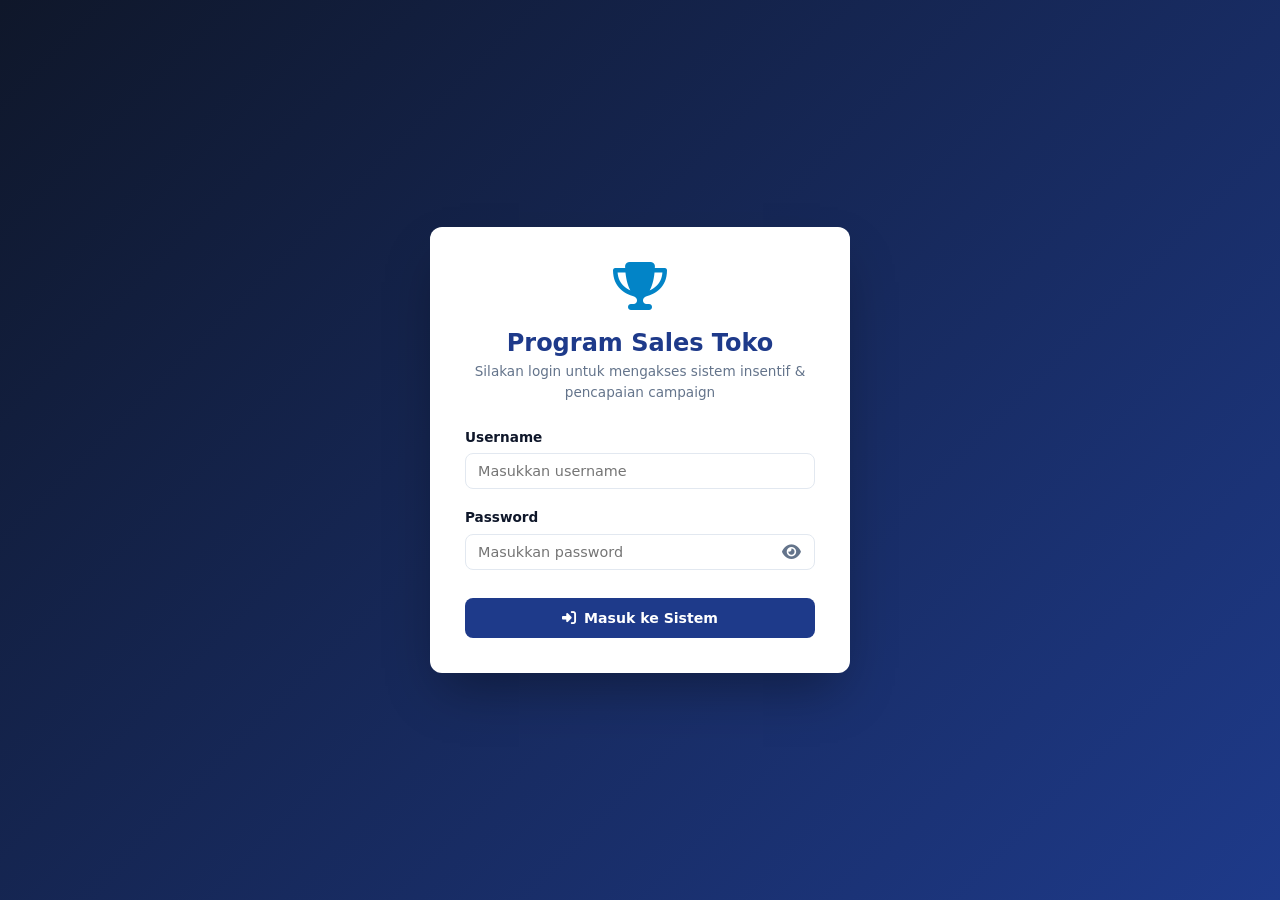
<file: index.html>
﻿<!DOCTYPE html>
<html lang="id">
<head>
  <meta charset="UTF-8">
  <meta name="viewport" content="width=device-width, initial-scale=1.0">
  <title>Aplikasi Pencapaian Program Sales Toko & Loyalty Campaign</title>
    <link rel="icon" type="image/x-icon" href="favicon.ico">
    <link rel="apple-touch-icon" href="favicon.ico">
  <link rel="stylesheet" href="css/app.css?v=20261008_55">
  <link rel="stylesheet" href="https://cdnjs.cloudflare.com/ajax/libs/font-awesome/6.4.0/css/all.min.css">
</head>
<body>

  <!-- AUTH / LOGIN OVERLAY -->
  <div id="auth-overlay" class="auth-page">
    <!-- LOADING STATE (Shown by default during initialization) -->
    <div id="auth-loading-state" style="text-align: center; background: white; padding: 40px; border-radius: 12px; box-shadow: 0 10px 25px rgba(0,0,0,0.1); width: 90%; max-width: 400px;">
      <i class="fa-solid fa-cloud-arrow-down fa-bounce fa-3x" style="color: #0284c7; margin-bottom: 20px;"></i>
      <h3 style="color: #0f172a; margin-bottom: 10px;">Menyinkronkan Data...</h3>
      <p style="color: #64748b; font-size: 0.9rem;">Menghubungkan ke Supabase Cloud dan memuat sesi Anda.</p>
    </div>

    <!-- LOGIN FORM (Hidden by default, shown if no session) -->
    <div class="auth-card" id="auth-login-form" style="display: none;">
      <div class="auth-header">
        <i class="fa-solid fa-trophy fa-3x" style="color: #0284c7; margin-bottom: 15px;"></i>
        <h2>Program Sales Toko</h2>
        <p>Silakan login untuk mengakses sistem insentif & pencapaian campaign</p>
      </div>

      <div id="login-error-msg" style="display: none; background: #fef2f2; color: #dc2626; border: 1px solid #fca5a5; padding: 10px 14px; border-radius: 6px; font-size: 0.85rem; margin-bottom: 15px; font-weight: 500;"></div>

      <form id="login-form">
        <div class="form-group">
          <label class="form-label">Username</label>
          <input type="text" id="login-username" class="form-control" placeholder="Masukkan username" required autocomplete="username">
        </div>
        <div class="form-group">
          <label class="form-label">Password</label>
          <div style="position: relative;">
            <input type="password" id="login-password" class="form-control" placeholder="Masukkan password" required autocomplete="current-password" style="padding-right: 42px;">
            <button type="button" onclick="toggleLoginPasswordVisibility()" style="position: absolute; right: 8px; top: 50%; transform: translateY(-50%); background: none; border: none; cursor: pointer; color: #64748b; padding: 6px; font-size: 1.05rem;" title="Tampilkan / Sembunyikan Password">
              <i class="fa-solid fa-eye" id="icon-login-pwd"></i>
            </button>
          </div>
        </div>
        <button type="submit" class="btn btn-primary" style="width: 100%; justify-content: center; padding: 12px; margin-top: 10px;">
          <i class="fa-solid fa-right-to-bracket"></i> Masuk ke Sistem
        </button>
      </form>


    </div>
  </div>

  <!-- MAIN APP CONTAINER -->
  <div class="app-container">

    <!-- SIDEBAR -->
    <aside class="sidebar">
        <div class="sidebar-header" style="position: relative;">
          <h2><i class="fa-solid fa-chart-line"></i> <span>Sales Campaign</span></h2>
          <p>Incentive & Loyalty Engine</p>
          <button class="btn-close-sidebar-mobile" onclick="document.querySelector('.sidebar').classList.remove('collapsed')" title="Tutup Menu" style="position: absolute; top: 18px; right: 18px; background: transparent; border: none; color: white; font-size: 1.6rem; cursor: pointer; display: none;">
            <i class="fa-solid fa-xmark"></i>
          </button>
        </div>

      <ul class="nav-list">
        <li class="nav-item">
          <a class="nav-link active" data-view="dashboard"><i class="fa-solid fa-house"></i> <span class="nav-text">Dashboard</span></a>
        </li>
        <li class="nav-item role-admin-manager">
          <a class="nav-link" data-view="achievements"><i class="fa-solid fa-trophy"></i> <span class="nav-text">Pencapaian Toko</span></a>
        </li>
        <li class="nav-item role-sales-upload">
          <a class="nav-link" data-view="upload"><i class="fa-solid fa-file-excel"></i> <span class="nav-text">Upload Penjualan</span></a>
        </li>
        <li class="nav-item role-admin-manager">
          <a class="nav-link" data-view="master"><i class="fa-solid fa-boxes-stacked"></i> <span class="nav-text">Master Data</span></a>
        </li>
        <li class="nav-item role-admin">
          <a class="nav-link" data-view="campaigns"><i class="fa-solid fa-bullhorn"></i> <span class="nav-text">Master Campaign</span></a>
        </li>
        <li class="nav-item role-admin">
          <a class="nav-link" data-view="users"><i class="fa-solid fa-users-gear"></i> <span class="nav-text">User & Hak Akses</span></a>
        </li>
        <li class="nav-item role-admin-and-salesadmin">
          <a class="nav-link" data-view="backup"><i class="fa-solid fa-database"></i> <span class="nav-text">Backup & Restore</span></a>
        </li>
      </ul>

      <div class="sidebar-footer">
        <div class="user-badge">
          <div class="user-avatar" id="user-avatar-initial">A</div>
          <div class="user-info">
            <div class="user-name" id="user-display-name">Administrator</div>
            <div class="user-role" id="user-display-role">SUPER ADMIN</div>
          </div>
          <button class="btn-logout" id="btn-logout" title="Logout">
            <i class="fa-solid fa-power-off"></i>
          </button>
        </div>
      </div>
    </aside>

    <!-- MAIN WRAPPER -->
    <div class="main-wrapper">
      
      <!-- TOP BAR -->
      <header class="top-bar">
        <div class="top-title" style="display: flex; align-items: center; gap: 15px;">
          <button id="btn-toggle-sidebar" title="Sembunyikan/Tampilkan Menu" style="background: transparent; border: none; color: #0284c7; cursor: pointer; font-size: 1.2rem; padding: 4px;" onclick="document.querySelector('.sidebar').classList.toggle('collapsed')">
            <i class="fa-solid fa-bars"></i>
          </button>
          <h1 id="page-title">Dashboard Utama</h1>
        </div>
        <div class="top-actions">
          <!-- removed btn-calc and badge -->
        </div>
      </header>

      <!-- CONTENT BODY -->
      <main class="content-body">

        <!-- VIEW: DASHBOARD -->
        <section id="view-dashboard" class="view-section active">
          <!-- COLLAPSIBLE CAMPAIGN SUMMARY TABLE PANEL (Hidden by default to save screen space) -->
          <div class="card" id="dashboard-campaign-summary-panel" style="display: none; margin-bottom: 16px; border: 1px solid #0284c7; box-shadow: 0 4px 6px -1px rgba(0,0,0,0.1);">
            <div class="card-header" style="background: #f0f9ff; display: flex; justify-content: space-between; align-items: center; padding: 10px 16px;">
              <div class="card-title" style="font-size: 0.92rem; color: #0369a1; font-weight: 700;">
                <i class="fa-solid fa-chart-pie"></i> Ringkasan Analisa Partisipasi per Program Campaign (Data Terfilter)
              </div>
              <button type="button" class="btn btn-secondary btn-sm" onclick="toggleCampaignSummaryPanel()" style="padding: 3px 8px; font-size: 0.78rem;"><i class="fa-solid fa-xmark"></i> Tutup Ringkasan</button>
            </div>
            <div class="card-body" style="padding: 12px;">
              <div class="table-responsive">
                <table class="table" id="table-campaign-summary" style="font-size: 0.83rem; margin-bottom: 0;">
                  <thead style="background: #f8fafc; color: #475569;">
                    <tr>
                      <th style="min-width: 120px;">Kode Campaign</th>
                      <th style="min-width: 180px;">Nama Program</th>
                      <th style="text-align: center;">Total Toko</th>
                      <th style="text-align: center;">Toko Tercapai</th>
                      <th style="text-align: center;">Belum Tercapai</th>
                      <th style="text-align: center; width: 140px;">% Lulus Target</th>
                      <th>Total Volume</th>
                      <th>Total Estimasi Reward</th>
                    </tr>
                  </thead>
                  <tbody></tbody>
                </table>
              </div>
            </div>
          </div>

          <div class="card">
            <div class="card-header" style="display: flex; justify-content: space-between; align-items: center; flex-wrap: wrap; gap: 10px;">
              <div class="card-title" style="display: flex; align-items: center; gap: 10px; flex-wrap: wrap;">
                <span><i class="fa-solid fa-fire"></i> Pencapaian Program Sales</span>
                <style>
                  .dash-dropdown { position: relative; display: inline-block; }
                  .dash-dropdown-content { display: none; position: absolute; top: 100%; left: 0; background: white; border: 1px solid #e2e8f0; border-radius: 6px; box-shadow: 0 10px 15px -3px rgba(0,0,0,0.1); padding: 8px; z-index: 1000; min-width: 230px; }
                  .dash-dropdown:hover .dash-dropdown-content { display: block; }
                  .dash-dropdown-item { display: block; width: 100%; text-align: left; background: none; border: none; padding: 10px 12px; cursor: pointer; border-radius: 4px; font-size: 0.85rem; font-weight: 600; text-decoration: none; box-sizing: border-box; }
                  .dash-dropdown-item:hover { background-color: #f1f5f9; }
                  .dash-dropdown-item.text-blue { color: #0284c7; }
                  .dash-dropdown-item.text-green { color: #10b981; }
                  .dash-dropdown-item.text-indigo { color: #4f46e5; }
                </style>
                <div class="dash-dropdown">
                  <button type="button" class="btn btn-secondary btn-sm" style="background: transparent; color: #0f172a; border: 1px solid #cbd5e1; border-radius: 4px; padding: 4px 10px; cursor: pointer; font-size: 0.85rem; font-weight: 600;" title="Opsi Tindakan">
                    <i class="fa-solid fa-bars-staggered"></i> Aksi <i class="fa-solid fa-caret-down" style="margin-left: 4px;"></i>
                  </button>
                  <div class="dash-dropdown-content">
                    <button type="button" class="dash-dropdown-item text-blue" onclick="toggleCampaignSummaryPanel()">
                      <i class="fa-solid fa-chart-pie" style="width: 20px;"></i> Ringkasan Campaign (<span id="summary-active-count">0</span>)
                    </button>
                    <button type="button" class="dash-dropdown-item text-green hide-for-salesman" onclick="openSupabaseSyncModal()" title="Publish Snapshot ke Supabase Cloud">
                      <i class="fa-solid fa-cloud-arrow-up" style="width: 20px;"></i> Publish Supabase
                    </button>
                    <a href="salesman.html" target="_blank" class="dash-dropdown-item text-indigo hide-for-salesman" title="Buka Portal Tampilan Salesman (Supabase Client)">
                      <i class="fa-solid fa-mobile-screen-button" style="width: 20px;"></i> Portal Salesman
                    </a>
                  </div>
                </div>
              </div>
              <div style="display: flex; align-items: center; flex-wrap: wrap; gap: 8px;">
                  <span id="dash-latest-update" style="font-size: 0.75rem; font-weight: 700; color: #854d0e; background: #fef08a; padding: 4px 8px; border-radius: 6px; border: 1px solid #facc15; box-shadow: 0 2px 4px rgba(0,0,0,0.05); display: inline-block;">
                    <i class="fa-solid fa-clock-rotate-left"></i> Update LSO/PSO : -
                  </span>
                  <button type="button" class="btn btn-outline-primary btn-sm" id="btn-toggle-dash-filters" onclick="toggleDashFilters()" style="padding: 5px 12px; font-weight: 600;">
                    <i class="fa-solid fa-filter"></i> Buka Filter
                  </button>
                </div>
                <div id="dash-filters-container" class="dash-filters" style="display: none; gap: 8px; align-items: center; flex-wrap: wrap; width: 100%; justify-content: flex-start; margin-top: 10px; background: #f8fafc; padding: 12px; border-radius: 8px; border: 1px solid #e2e8f0; box-shadow: inset 0 2px 4px rgba(0,0,0,0.02);">
                <select id="dash-month-filter" class="form-select btn-sm" style="flex: 1 1 180px; font-weight: bold; color: #0284c7; max-width: 100%;" onchange="renderDashboard()" title="Pilih Bulan Evaluasi"></select>
                <select id="dash-calc-mode" class="form-select btn-sm" style="flex: 1 1 200px; font-weight: 600; color: #0284c7; max-width: 100%;" onchange="renderDashboard()" title="Pilih Mode Perhitungan Sales">
                  <option value="CUMULATIVE" selected>&#128200; Mode Cut-off (s/d Bulan Terpilih)</option>
                  <option value="MONTHLY_ONLY">&#128197; Mode Single Bulan Terpilih Saja</option>
                </select>
                <input type="text" id="dash-search-input" class="form-control btn-sm" placeholder="&#128269; Cari nama / kode toko..." onkeyup="renderDashboard()" style="flex: 1 1 150px; max-width: 100%;">
                <select id="dash-campaign-filter" class="form-select btn-sm" style="flex: 1 1 180px; max-width: 100%;" onchange="renderDashboard()">
                  <option value="ALL">-- Semua Campaign Active --</option>
                </select>
              </div>
            </div>
            <div class="card-body">
              <div class="table-responsive">
                <table class="table" id="dashboard-table">
                  <thead>
                    <tr>
                      <th style="min-width: 140px;">Program Campaign</th>
                      <th style="min-width: 140px;">Nama Toko</th>
                      <th style="min-width: 130px;">Pencapaian Actual</th>
                      <th style="min-width: 120px;">Status Tier</th>
                      <th style="min-width: 380px; width: 35%;">Analisa Kekurangan (Gap) & Progress</th>
                      <th style="min-width: 150px;">Estimasi Reward</th>
                      <th style="min-width: 100px;">Status Claim</th>
                      <th style="min-width: 110px;">Aksi / Rincian</th>
                    </tr>
                  </thead>
                  <tbody>
                    <!-- JS populated -->
                  </tbody>
                </table>
              </div>
            </div>
          </div>
        </section>

        <!-- VIEW: ACHIEVEMENTS -->
        <section id="view-achievements" class="view-section">
          <div class="card">
            <div class="card-header" style="display: block;">
                <div class="card-title" style="margin-bottom: 12px;"><i class="fa-solid fa-trophy"></i> Laporan Detail Pencapaian & Status Reward Toko</div>
                <div style="display: flex; gap: 10px; align-items: center; flex-wrap: wrap; background: #f8fafc; padding: 10px; border-radius: 6px; border: 1px solid #e2e8f0;">
                  <input type="text" id="ach-search-filter" class="form-control btn-sm" placeholder="Cari Nama / Kode Toko / Program..." onkeyup="renderAchievements()" style="min-width: 200px; flex: 1;">
                  <select id="ach-month-filter" class="form-select btn-sm" onchange="renderAchievements()" style="min-width: 140px; width: auto;" title="Filter Bulan">
                    <option value="ALL">Semua Bulan</option>
                  </select>
                  <select id="ach-campaign-filter" class="form-select btn-sm" onchange="renderAchievements()" style="min-width: 160px; width: auto;" title="Filter Campaign">
                    <option value="ALL">Semua Campaign</option>
                  </select>
                  
                    <button class="btn btn-success btn-sm" id="export-csv-btn" onclick="exportAchievementsCSV()" style="white-space: nowrap;"><i class="fa-solid fa-file-excel"></i> Export Excel</button>
                </div>
              </div>
            <div class="card-body">
              <div class="table-responsive">
                <table class="table" id="achievements-full-table">
                    <thead>
                      <tr>
                        <th>Periode Data</th>
                        <th>Program Campaign</th>
                        <th>Toko</th>
                      <th>Total Qty</th>
                      <th>Total Omzet</th>
                      <th>Tier Level</th>
                      <th>Rincian Incentive per Item/Type</th>
                      <th>Reward Uang / Voucher / Barang</th>
                      <th>Total Value</th>
                      <th>Status Payout</th>
                      <th class="role-admin-manager">Aksi</th>
                    </tr>
                  </thead>
                  <tbody>
                    <!-- JS populated -->
                  </tbody>
                </table>
              </div>
            </div>
          </div>
        </section>

        <!-- VIEW: SALES UPLOAD -->
        <section id="view-upload" class="view-section">
          <div class="card">
            <div class="card-header" style="display: flex; justify-content: space-between; align-items: center; flex-wrap: wrap; gap: 10px;">
              <div class="card-title"><i class="fa-solid fa-file-upload"></i> Upload File Data Penjualan (Excel / CSV)</div>
              <div style="display: flex; gap: 8px; align-items: center;">
                <!-- removed btn-calc -->
                <button class="btn btn-secondary btn-sm" id="btn-mapping-info" onclick="openSalesMappingModal()"><i class="fa-solid fa-sliders"></i> Pengaturan Mapping Kolom</button>
              </div>
            </div>
            <div class="card-body">
              <div style="border: 2px dashed #0284c7; padding: 35px; text-align: center; border-radius: 8px; background: #f0f9ff; margin-bottom: 20px;">
                <i class="fa-solid fa-file-excel fa-3x" style="color: #16a34a; margin-bottom: 15px;"></i>
                <h4>Pilih File Penjualan Excel (.xlsx / .xls / .csv)</h4>
                <p style="font-size: 0.88rem; color: #475569; margin-top: 5px;">
                  ? <strong>Langsung Membaca Format Excel Asli (.xlsx, .xls) & Bebas Sisipan Kolom Tambahan</strong><br>
                  Pencocokan Toko dilakukan strictly berbasis <code>Kode Toko</code> (Customer / Store Code).
                </p>
                <input type="file" id="sales-file-input" accept=".xlsx, .xls, .csv, .txt, .tsv" style="display: none;">
                <button class="btn btn-primary" style="margin-top: 15px;" onclick="document.getElementById('sales-file-input').click()">
                  <i class="fa-solid fa-folder-open"></i> Cari & Upload File Excel di Laptop
                </button>
              </div>

              <div style="display: flex; justify-content: space-between; align-items: center; margin-bottom: 15px; flex-wrap: wrap; gap: 10px;">
                <div style="display: flex; align-items: center; gap: 15px; flex-wrap: wrap;">
                  <h4 style="margin: 0;">Histori Transaksi Penjualan Ter-upload (<span id="sales-count">0</span> transaksi)</h4>
                  <div style="display: flex; align-items: center; gap: 6px; font-size: 0.85rem;">
                    <label for="sales-limit-select" style="font-weight: bold; color: #475569;">Tampilkan:</label>
                    <select id="sales-limit-select" class="form-select btn-sm" style="width: auto;" onchange="renderSalesHistory()">
                      <option value="100">100 Transaksi Terbaru</option>
                      <option value="250">250 Transaksi Terbaru</option>
                      <option value="500" selected>500 Transaksi Terbaru</option>
                      <option value="1000">1000 Transaksi Terbaru</option>
                      <option value="ALL">Semua Transaksi (Tanpa Batas)</option>
                    </select>
                  </div>
                </div>
                <div style="display: flex; gap: 8px;">
                  <button class="btn btn-secondary btn-sm role-admin-manager" onclick="resetSalesHistoryFilters()"><i class="fa-solid fa-rotate-left"></i> Reset Filter Kolom</button>
                  <button class="btn btn-danger btn-sm role-admin-manager" id="btn-clear-sales"><i class="fa-solid fa-trash"></i> Hapus Semua Data Penjualan</button>
                </div>
              </div>

              <div class="table-responsive">
                <table class="table" id="sales-history-table">
                  <thead>
                    <tr>
                      <th>No Faktur</th>
                      <th>Tanggal</th>
                      <th>Toko</th>
                      <th>Produk / SKU</th>
                      <th>Qty</th>
                      <th>Poin / Unit</th>
                      <th>Total Poin</th>
                    </tr>
                    <!-- EXCEL-LIKE COLUMN FILTER ROW -->
                    <tr style="background: #e2e8f0;">
                      <th style="padding: 6px 8px;">
                        <input type="text" id="sales-filter-inv" class="form-control btn-sm" placeholder="&#128269; Filter Faktur..." onkeyup="renderSalesHistory()" style="font-size: 0.78rem; font-weight: normal; background: white;">
                      </th>
                      <th style="padding: 6px 8px;">
                        <input type="text" id="sales-filter-date" class="form-control btn-sm" placeholder="&#128269; Filter Tgl..." onkeyup="renderSalesHistory()" style="font-size: 0.78rem; font-weight: normal; background: white;">
                      </th>
                      <th style="padding: 6px 8px;">
                        <input type="text" id="sales-filter-store" class="form-control btn-sm" placeholder="&#128269; Filter Toko..." onkeyup="renderSalesHistory()" style="font-size: 0.78rem; font-weight: normal; background: white;">
                      </th>
                      <th style="padding: 6px 8px;">
                        <input type="text" id="sales-filter-prod" class="form-control btn-sm" placeholder="&#128269; Filter SKU..." onkeyup="renderSalesHistory()" style="font-size: 0.78rem; font-weight: normal; background: white;">
                      </th>
                      <th style="padding: 6px 8px;">
                        <input type="text" id="sales-filter-qty" class="form-control btn-sm" placeholder="&#128269; Filter Qty..." onkeyup="renderSalesHistory()" style="font-size: 0.78rem; font-weight: normal; background: white;">
                      </th>
                      <th style="padding: 6px 8px;">
                        <input type="text" id="sales-filter-price" class="form-control btn-sm" placeholder="&#128269; Filter Harga..." onkeyup="renderSalesHistory()" style="font-size: 0.78rem; font-weight: normal; background: white;">
                      </th>
                      <th style="padding: 6px 8px;">
                        <input type="text" id="sales-filter-omzet" class="form-control btn-sm" placeholder="&#128269; Filter Omzet..." onkeyup="renderSalesHistory()" style="font-size: 0.78rem; font-weight: normal; background: white;">
                      </th>
                    </tr>
                  </thead>
                  <tbody>
                    <!-- JS populated -->
                  </tbody>
                </table>
              </div>
            </div>
          </div>
        </section>

        <!-- VIEW: MASTER DATA -->
        <section id="view-master" class="view-section">
          <div class="tab-nav">
            <button class="tab-btn active" data-tab="tab-stores"><i class="fa-solid fa-store"></i> Master Toko</button>
            <button class="tab-btn" data-tab="tab-groups"><i class="fa-solid fa-layer-group"></i> Group / Type Produk</button>
            <button class="tab-btn" data-tab="tab-products"><i class="fa-solid fa-box"></i> Master Produk / SKU</button>
          </div>

          <!-- TAB STORES -->
          <div id="tab-stores" class="tab-content">
              <div class="card">
                <div class="card-header">
                  <div class="card-title"><i class="fa-solid fa-store"></i> Daftar Master Toko</div>
                  <button class="btn btn-primary btn-sm role-admin" id="btn-add-store"><i class="fa-solid fa-plus"></i> Tambah Toko</button>
                    <button class="btn btn-success btn-sm role-admin" onclick="openMasterUploadModal('STORE')"><i class="fa-solid fa-file-excel"></i> Upload Excel</button>
                </div>
              <div class="card-body">
                <div class="table-responsive">
                  <table class="table" id="master-stores-table">
                    <thead>
                      <tr>
                        <th>Kode Toko</th>
                        <th>Nama Toko</th>
                        <th>Wilayah / Region</th><th>Kategori/Market</th>
                        <th>Salesman / User Pengelola</th>
                        <th>Status</th>
                        <th class="role-admin">Aksi</th>
                      </tr>
                    </thead>
                    <tbody></tbody>
                  </table>
                </div>
              </div>
            </div>
          </div>

          <!-- TAB GROUPS -->
          <div id="tab-groups" class="tab-content" style="display: none;">
              <div class="card">
                <div class="card-header">
                  <div class="card-title">Daftar Group / Type Produk</div>
                  <button class="btn btn-primary btn-sm role-admin" id="btn-add-group"><i class="fa-solid fa-plus"></i> Tambah Group</button>
                    <button class="btn btn-success btn-sm role-admin" onclick="openMasterUploadModal('GROUP')"><i class="fa-solid fa-file-excel"></i> Upload Excel</button>
                </div>
                <div class="card-body">
                <div class="table-responsive">
                  <table class="table" id="master-groups-table">
                    <thead>
                      <tr>
                        <th>Kode Group</th>
                        <th>Nama Group / Type</th>
                        <th class="role-admin">Aksi</th>
                      </tr>
                    </thead>
                    <tbody></tbody>
                  </table>
                </div>
              </div>
            </div>
          </div>

          <!-- TAB PRODUCTS -->
          <div id="tab-products" class="tab-content" style="display: none;">
              <div class="card">
                <div class="card-header">
                  <div class="card-title">Master Data SKU / Item</div>
                  <button class="btn btn-primary btn-sm role-admin" id="btn-add-product"><i class="fa-solid fa-plus"></i> Tambah Produk</button>
                    <button class="btn btn-success btn-sm role-admin" onclick="openMasterUploadModal('PRODUCT')"><i class="fa-solid fa-file-excel"></i> Upload Excel</button>
                </div>
                <div class="card-body">
                <div class="table-responsive">
                  <table class="table" id="master-products-table">
                    <thead>
                      <tr>
                        <th>Kode SKU</th>
                        <th>Nama Produk</th>
                        <th>Group / Type</th>
                        <th>Poin Satuan (Poin/Unit)</th>
                        <th class="role-admin">Aksi</th>
                      </tr>
                    </thead>
                    <tbody></tbody>
                  </table>
                </div>
              </div>
            </div>
          </div>
        </section>

        <!-- VIEW: CAMPAIGNS -->
        <section id="view-campaigns" class="view-section">
          <div class="card">
            <div class="card-header" style="display: flex; justify-content: space-between; align-items: center; flex-wrap: wrap; gap: 10px;">
              <div class="card-title"><i class="fa-solid fa-bullhorn"></i> Pengaturan Master Program / Campaign & Target Tiering</div>
              <div style="display: flex; gap: 10px; align-items: center;">
                <button type="button" class="btn btn-danger btn-sm role-admin-manager" onclick="openMonthlyClosingModal()" style="font-weight: 700; background: #dc2626; color: white; border: none; padding: 6px 14px; border-radius: 4px;" title="Proses Hitung & Simpan Snapshot Pencapaian Bulanan">
                  <i class="fa-solid fa-calculator"></i> Hitung & Tutup Buku Bulanan
                </button>
                <button class="btn btn-primary btn-sm" id="btn-add-campaign"><i class="fa-solid fa-plus"></i> Buat Program Baru</button>
              </div>
            </div>
            <div class="card-body">
              
              <!-- FILTER BAR FOR CAMPAIGNS -->
              <div style="background: #f8fafc; border: 1px solid #cbd5e1; padding: 12px 16px; border-radius: 8px; margin-bottom: 16px; display: flex; justify-content: space-between; align-items: center; flex-wrap: wrap; gap: 12px;">
                <div style="display: flex; align-items: center; gap: 12px; flex-wrap: wrap;">
                  <label style="font-size: 0.88rem; font-weight: bold; color: #0284c7; margin: 0;">
                    <i class="fa-solid fa-calendar-check"></i> Filter Campaign Berjalan pada Bulan:
                  </label>
                  <select id="campaign-month-filter" class="form-select btn-sm" style="width: auto; min-width: 220px; font-weight: 600;" onchange="renderCampaigns()"></select>

                  <label style="font-size: 0.88rem; font-weight: bold; color: #0f172a; margin: 0; margin-left: 10px;">
                    <i class="fa-solid fa-toggle-on"></i> Filter Status:
                  </label>
                  <select id="campaign-status-filter" class="form-select btn-sm" style="width: auto; font-weight: 600;" onchange="renderCampaigns()">
                    <option value="ALL">Semua Status (ACTIVE & INACTIVE)</option>
                    <option value="ACTIVE" selected>&#9989; Hanya Status ACTIVE (Berjalan)</option>
                    <option value="INACTIVE">&#10060; Hanya Status INACTIVE (Berhenti)</option>
                  </select>
                </div>

                <div id="campaign-filter-summary-badge" style="font-size: 0.83rem; font-weight: 600; color: #475569;"></div>
              </div>

              <div class="table-responsive">
                <table class="table" id="campaigns-table">
                  <thead>
                    <tr>
                      <th>Kode & Nama Campaign</th>
                        <th>Keterangan</th>
                        <th>Periode</th>
                      <th>Scope Toko</th>
                      <th>Group Produk</th>
                      <th>Dasar Target</th>
                      <th>Tingkatan Tier & Syarat</th>
                      <th>Status</th>
                      <th>Aksi</th>
                    </tr>
                  </thead>
                  <tbody></tbody>
                </table>
              </div>
            </div>
          </div>
        </section>

        <!-- VIEW: USERS MANAGEMENT & HAK AKSES -->
        <section id="view-users" class="view-section">
            <div class="card">
              <div class="card-header">
                <div class="card-title"><i class="fa-solid fa-users"></i> Manajemen Pengguna & Hak Akses</div>
                <button class="btn btn-primary btn-sm" id="btn-add-user"><i class="fa-solid fa-user-plus"></i> Tambah User</button>
                <button class="btn btn-success btn-sm" onclick="openMasterUploadModal('USER')"><i class="fa-solid fa-file-excel"></i> Upload Excel</button>
              </div>
              <div class="card-body">
              <div class="table-responsive">
                <table class="table" id="users-table">
                  <thead>
                    <tr>
                      <th>Username</th>
                      <th>Password</th>
                      <th>Nama Lengkap</th>
                      <th>Hak Akses (Role)</th>
                      <th>Toko Terkait (Jika User Toko/Salesman)</th>
                      <th>Status Active</th>
                      <th>Aksi</th>
                    </tr>
                  </thead>
                  <tbody></tbody>
                </table>
              </div>
            </div>
          </div>
        </section>

        <!-- VIEW: BACKUP & RESTORE -->
        <section id="view-backup" class="view-section">
            <div class="card">
              <div class="card-header">
                <div class="card-title"><i class="fa-solid fa-database"></i> Backup & Restore Database</div>
              </div>
              <div class="card-body" style="text-align: center; padding: 40px 20px;">
                <p style="color: #475569; margin-bottom: 20px;">Silakan klik tombol di bawah untuk mendownload backup seluruh Data Master & Transaksi (Format JSON).</p>
                <button class="btn btn-primary" id="btn-backup-export"><i class="fa-solid fa-download"></i> Download Backup Database</button>
                
                <hr style="margin: 30px auto; max-width: 600px; border: 0; border-top: 1px dashed #cbd5e1;">
                
                <p style="color: #475569; margin-bottom: 20px;">Atau pilih file JSON untuk melakukan Restore Database.</p>
                <input type="file" id="backup-file-input" style="display: none;" accept=".json">
                <button class="btn btn-warning" id="btn-backup-import-trigger"><i class="fa-solid fa-upload"></i> Restore Database dari File</button>
              </div>
            </div>
          </section>

      </main>
    </div>
  </div>

  <!-- MODAL: ADD / EDIT USER -->
  <div class="modal-backdrop" id="modal-user">
    <div class="modal">
      <div class="modal-header">
        <div class="modal-title" id="modal-user-title">Registrasi User Baru</div>
        <button class="modal-close" onclick="closeModal('modal-user')">&times;</button>
      </div>
      <form id="form-user">
        <input type="hidden" id="user-id">
        <div class="modal-body">
          <div class="form-group">
            <label class="form-label">Username</label>
            <input type="text" id="user-username" class="form-control" placeholder="Contoh: staff_sales" required>
          </div>
          <div class="form-group">
            <label class="form-label">Password Login</label>
            <div style="position: relative;">
              <input type="text" id="user-password" class="form-control" placeholder="Masukkan password" required style="padding-right: 45px; font-family: monospace;">
              <button type="button" onclick="toggleModalPasswordType()" style="position: absolute; right: 10px; top: 50%; transform: translateY(-50%); background: none; border: none; cursor: pointer; color: #64748b; font-size: 1.1rem;">
                <i class="fa-solid fa-eye" id="modal-pwd-icon"></i>
              </button>
            </div>
          </div>
          <div class="form-group">
            <label class="form-label">Nama Lengkap</label>
            <input type="text" id="user-fullname" class="form-control" placeholder="Contoh: Budi Santoso" required>
          </div>
          <div class="form-group">
            <label class="form-label">Hak Akses (Role)</label>
              <select id="user-role" class="form-select" required>
                <option value="TOKO">TOKO (Hanya bisa melihat pencapaian toko sendiri)</option>
                <option value="SALESMAN">SALESMAN (Bisa mengelola banyak toko sekaligus)</option>
                <option value="SUPERVISOR">SUPERVISOR (Melihat SEMUA toko, tanpa upload)</option>
                <option value="ADMIN_SALESMAN">ADMIN SALESMAN (Upload sales bulan berjalan & hitung cut-off bulan berjalan)</option>
                <option value="MANAGER">MANAGER (Bisa melihat dashboard, upload sales, approve payout)</option>
                <option value="SUPER_ADMIN">SUPER ADMIN (Akses Penuh: Pengaturan Master & User)</option>
              </select>
          </div>
          <div class="form-group" id="group-user-store">
            <label class="form-label">Pilih Toko Terkait</label>
            <select id="user-store-id" class="form-select">
              <option value="">-- Tanpa Assignment Toko Spesifik --</option>
            </select>
          </div>
        </div>
          <div class="modal-footer">
          <button type="button" class="btn btn-secondary" onclick="closeModal('modal-user')">Batal</button>
          <button type="submit" class="btn btn-primary"><i class="fa-solid fa-floppy-disk"></i> Simpan User</button>
        </div>
      </form>
    </div>
  </div>

  <!-- MODAL: ADD / EDIT CAMPAIGN -->
  <div class="modal-backdrop" id="modal-campaign">
    <div class="modal" style="max-width: 900px; max-height: 88vh;">
      <div class="modal-header">
        <div class="modal-title" id="modal-campaign-title">Pengaturan Master Program Campaign</div>
        <button class="modal-close" onclick="closeModal('modal-campaign')">&times;</button>
      </div>
      <form id="form-campaign">
        <input type="hidden" id="cmp-id">
        <div class="modal-body" style="padding: 20px;">
          
          <!-- CAMPAIGN BASIC INFO -->
          <div style="display: grid; grid-template-columns: 1fr 1fr; gap: 15px; margin-bottom: 15px;">
            <div class="form-group" style="margin-bottom:0;">
              <label class="form-label">Kode Campaign</label>
              <input type="text" id="cmp-code" class="form-control" placeholder="CMP-2026-Q4" required>
            </div>
            <div class="form-group" style="margin-bottom:0;">
                <label class="form-label">Nama Program Campaign</label>
                <input type="text" id="cmp-name" class="form-control" placeholder="Program Promo Insentif Toko Q4" required>
              </div>
            </div>
            <div class="form-group" style="margin-bottom: 20px;">
              <label class="form-label">Keterangan Internal (Tidak tampil di Dashboard)</label>
              <textarea id="cmp-description" class="form-control" rows="2" placeholder="Catatan internal untuk admin/manajemen..."></textarea>
            </div>

          <div style="display: grid; grid-template-columns: repeat(auto-fit, minmax(170px, 1fr)); gap: 12px; margin-bottom: 20px;">
            <div class="form-group" style="margin-bottom:0;">
              <label class="form-label">Tanggal Mulai</label>
              <input type="date" id="cmp-start-date" class="form-control" required>
            </div>
            <div class="form-group" style="margin-bottom:0;">
              <label class="form-label">Tanggal Selesai <small style="color:#64748b; font-weight:normal;">(Opsional)</small></label>
              <input type="date" id="cmp-end-date" class="form-control" placeholder="Biarkan kosong jika berjalan terus">
              <small style="color:#64748b; font-size:0.75rem; display:block; margin-top:3px;"><i class="fa-solid fa-info-circle"></i> Biarkan kosong jika campaign berlaku terus tiap bulan sampai dinonaktifkan.</small>
            </div>
            <div class="form-group" style="margin-bottom:0;">
              <label class="form-label">Periode Evaluasi Target</label>
              <select id="cmp-evaluation-period" class="form-select" required>
                <option value="PURE_MONTHLY">&#128197; Murni Rutin Bulanan (Independen Tiap Bulan)</option>
                <option value="MONTHLY">&#128197; Evaluasi Per Bulan dalam Periode Program (Ada Bonus Konsistensi)</option>
                <option value="TOTAL">&#127919; Akumulasi Total Periode Campaign (Total Kumulatif Penjualan)</option>
              </select>
            </div>
            <div class="form-group" style="margin-bottom:0;">
                                          <label class="form-label">Dasar Target</label>
              <select id="cmp-basis" class="form-select" required onchange="toggleBasisFields(this.value)">
                <option value="QTY">Pengambilan Qty (Unit)</option>
                <option value="POIN">Berdasarkan Total Poin (Qty x Poin Unit)</option>
                <option value="OMZET">Omzet Penjualan Rupiah / Total DPP</option>
                <option value="BOTH">Wajib Capai Qty & Omzet/Poin</option>
              </select>
            </div>
            <div class="form-group" style="margin-bottom:0;">
              <label class="form-label">Kelipatan Reward</label>
              <select id="cmp-is-multiplier" class="form-select" required>
                <option value="true">Berlaku Kelipatan</option>
                <option value="false">Hanya 1x (Tanpa Kelipatan)</option>
              </select>
            </div>
            <div class="form-group" style="margin-bottom:0;">
              <label class="form-label">Status Program Campaign</label>
              <select id="cmp-status" class="form-select" required>
                <option value="ACTIVE">&#9989; ACTIVE (Aktif & Dihitung Engine)</option>
                <option value="INACTIVE">&#10060; INACTIVE (Non-Aktif / Dihentikan)</option>
              </select>
            </div>
          </div>

          <!-- ACCORDION SECTION 1: SCOPE TOKO -->
          <div class="accordion-item" id="acc-item-stores">
            <div class="accordion-header" onclick="toggleAccordion('acc-item-stores')">
              <span><i class="fa-solid fa-store" style="color:#0284c7; margin-right:8px;"></i> 1. Pengaturan Scope Toko Peserta</span>
              <span style="font-size:0.85rem; color:#64748b;" id="summary-store-scope">Klik untuk atur toko <i class="fa-solid fa-chevron-down"></i></span>
            </div>
            <div class="accordion-content">
              <div class="form-group">
                <label class="form-label">Berlaku Untuk Toko Mana?</label>
                <select id="cmp-scope" class="form-select" onchange="toggleStoreCheckboxes(this.value)">
                  <option value="ALL_STORES">Semua Toko (Berlaku untuk seluruh toko terdaftar)</option>
                  <option value="SELECTED_STORES">Toko-Toko Tertentu Sahaja (Pilih dari daftar)</option>
                  <option value="EXCLUDED_STORES">Semua Toko Kecuali (Pilih dari daftar)</option>
                    <option value="BY_MARKET">Berdasarkan Kategori/Market</option>
                </select>
              </div>

              <div id="container-store-market" style="display: none; margin-top: 12px; background: white; border: 1px solid #cbd5e1; border-radius: 6px; padding: 12px;">
                  <label class="form-label" style="font-weight:bold; color:#0284c7; font-size:0.85rem;"><i class="fa-solid fa-tags"></i> Kategori / Market Toko Peserta</label>
                  <input type="text" id="cmp-eligible-market" class="form-control" placeholder="Misal: Retail, Grosir, Supermarket">
                  <small style="color:#64748b; font-size:0.78rem; display:block; margin-top:6px;"><i class="fa-solid fa-info-circle"></i> Pisahkan dengan koma jika lebih dari 1 (Misal: Retail, Grosir). Hanya toko dengan kategori yang cocok yang akan diikutsertakan.</small>
                </div>
                <div id="container-store-select-rows" style="display: none; margin-top: 12px; background: white; border: 1px solid #cbd5e1; border-radius: 6px; padding: 12px;">
                <div style="display: flex; justify-content: space-between; align-items: center; margin-bottom: 8px; flex-wrap: wrap; gap: 8px;">
                  <label class="form-label" id="lbl-eligible-stores-title" style="margin-bottom:0; font-weight:bold; color:#0284c7; font-size:0.85rem;">
                    <i class="fa-solid fa-store"></i> Daftar Toko Peserta Campaign:
                  </label>
                  <button type="button" class="btn btn-primary btn-sm" style="padding: 3px 9px; font-size: 0.78rem;" onclick="addEligibleStoreRowToForm()">
                    <i class="fa-solid fa-plus"></i> Tambah Toko
                  </button>
                </div>
                <div id="container-store-rows-list">
                  <!-- Dynamic Store Dropdown Rows populated via JS -->
                </div>
                <small id="lbl-eligible-stores-hint" style="color:#64748b; font-size:0.78rem; display:block; margin-top:6px;">
                  <i class="fa-solid fa-info-circle"></i> Pilih toko dari daftar dropdown yang akan diikutsertakan atau dikecualikan.
                </small>
              </div>
            </div>
          </div>

          <!-- ACCORDION SECTION 2: FILTER GROUP / PRODUK SKU -->
          <div class="accordion-item" id="acc-item-groups">
            <div class="accordion-header" onclick="toggleAccordion('acc-item-groups')">
              <span><i class="fa-solid fa-layer-group" style="color:#0284c7; margin-right:8px;"></i> 2. Filter Group / Kode SKU Produk Terkait</span>
              <span style="font-size:0.85rem; color:#64748b;" id="summary-group-scope">Klik untuk atur filter produk <i class="fa-solid fa-chevron-down"></i></span>
            </div>
            <div class="accordion-content">
              
              <!-- FILTER MODE SWITCHER -->
              <div class="form-group" style="margin-bottom: 14px; background: #f8fafc; padding: 10px 14px; border-radius: 6px; border: 1px solid #cbd5e1;">
                <label class="form-label" style="font-weight: bold; color: #0f172a; margin-bottom: 6px;">Metode Filter Produk yang Dihitung:</label>
                <div style="display: flex; gap: 20px; flex-wrap: wrap;">
                  <label style="cursor: pointer; font-size: 0.88rem; font-weight: 600; color: #0284c7; display: flex; align-items: center; gap: 6px; margin: 0;">
                    <input type="radio" name="cmp-product-filter-scope" value="BY_GROUP" checked onchange="toggleProductFilterMode(this.value)">
                    <span><i class="fa-solid fa-layer-group"></i> Filter Berdasarkan Group / Type Produk</span>
                  </label>
                  <label style="cursor: pointer; font-size: 0.88rem; font-weight: 600; color: #d97706; display: flex; align-items: center; gap: 6px; margin: 0;">
                    <input type="radio" name="cmp-product-filter-scope" value="BY_SKU" onchange="toggleProductFilterMode(this.value)">
                    <span><i class="fa-solid fa-barcode"></i> Filter Berdasarkan Kode SKU Produk Spesifik</span>
                  </label>
                </div>
              </div>

              <!-- CONTAINER 1: BY GROUP -->
              <div id="container-filter-by-group">
                <div style="background: white; border: 1px solid #cbd5e1; border-radius: 6px; padding: 12px;">
                  <div style="display: flex; justify-content: space-between; align-items: center; margin-bottom: 8px; flex-wrap: wrap; gap: 8px;">
                    <label class="form-label" style="margin-bottom:0; font-weight:bold; color:#0284c7; font-size:0.85rem;">
                      <i class="fa-solid fa-layer-group"></i> Group / Type Produk Terpilih yang Dihitung dalam Campaign Ini:
                    </label>
                    <button type="button" class="btn btn-primary btn-sm" style="padding: 3px 9px; font-size: 0.78rem;" onclick="addEligibleGroupRowToForm()">
                      <i class="fa-solid fa-plus"></i> Tambah Group Produk
                    </button>
                  </div>
                  <div id="container-group-select-rows">
                    <!-- Dynamic Group Rows populated via JS -->
                  </div>
                  <small style="color:#64748b; font-size:0.78rem; display:block; margin-top:6px;">
                    <i class="fa-solid fa-info-circle"></i> Jika tidak ada group khusus yang ditambahkan, campaign secara otomatis akan menghitung <strong>Seluruh Group Produk</strong>.
                  </small>
                </div>
              </div>

              <!-- CONTAINER 2: BY SKU -->
              <div id="container-filter-by-sku" style="display: none;">
                <div style="background: white; border: 1px solid #cbd5e1; border-radius: 6px; padding: 12px;">
                  <div style="display: flex; justify-content: space-between; align-items: center; margin-bottom: 8px; flex-wrap: wrap; gap: 8px;">
                    <label class="form-label" style="margin-bottom:0; font-weight:bold; color:#d97706; font-size:0.85rem;">
                      <i class="fa-solid fa-barcode"></i> Kode SKU Produk Terpilih yang Dihitung dalam Campaign Ini:
                    </label>
                    <button type="button" class="btn btn-warning btn-sm" style="padding: 3px 9px; font-size: 0.78rem; background:#d97706; color:white; border:none;" onclick="addEligibleSkuRowToForm()">
                      <i class="fa-solid fa-plus"></i> Tambah SKU Produk
                    </button>
                  </div>
                  <div id="container-sku-select-rows">
                    <!-- Dynamic SKU Dropdown Rows populated via JS -->
                  </div>
                  <small style="color:#64748b; font-size:0.78rem; display:block; margin-top:6px;">
                    <i class="fa-solid fa-info-circle"></i> Jika tidak ada SKU khusus yang ditambahkan, campaign secara otomatis akan menghitung <strong>Seluruh Kode SKU Produk</strong>.
                  </small>
                </div>
              </div>

            </div>
          </div>

          <!-- ACCORDION SECTION 3: TIERING & REWARDS -->
          <div class="accordion-item active" id="acc-item-tiers">
            <div class="accordion-header" onclick="toggleAccordion('acc-item-tiers')">
              <span><i class="fa-solid fa-trophy" style="color:#0284c7; margin-right:8px;"></i> 3. Pengaturan Target Bertingkat (Tiering) & Hadiah Reward</span>
              <span style="font-size:0.85rem; color:#64748b;">Klik untuk atur tier <i class="fa-solid fa-chevron-down"></i></span>
            </div>
            <div class="accordion-content">
              
              <div id="campaign-tiers-container">
                <!-- Dynamic Tier Boxes Rendered via JS -->
              </div>

              <div style="margin-top: 15px; text-align: center;">
                <button type="button" class="btn btn-secondary btn-sm" onclick="addTierToForm()">
                  <i class="fa-solid fa-plus"></i> Tambah Tier Target Baru
                </button>
              </div>

            </div>
          </div>

        </div>
          <div class="modal-footer">
          <button type="button" class="btn btn-secondary" onclick="closeModal('modal-campaign')">Batal</button>
          <button type="submit" class="btn btn-primary" id="btn-save-campaign"><i class="fa-solid fa-floppy-disk"></i> Simpan Program Campaign</button>
        </div>
      </form>
    </div>
  </div>

  <!-- MODAL: VIEW CAMPAIGN DETAIL -->
  <div class="modal-backdrop" id="modal-campaign-detail">
    <div class="modal" style="max-width: 750px;">
      <div class="modal-header">
        <div class="modal-title" id="detail-cmp-title">Detail Keterkaitan Program Campaign</div>
        <button class="modal-close" onclick="closeModal('modal-campaign-detail')">&times;</button>
      </div>
      <div class="modal-body" id="detail-cmp-body">
        <!-- JS Populated -->
      </div>
          <div class="modal-footer">
        <button type="button" class="btn btn-secondary" onclick="closeModal('modal-campaign-detail')">Tutup</button>
      </div>
    </div>
  </div>

  <!-- MODAL: VIEW STORE CAMPAIGN BREAKDOWN -->
  <div class="modal-backdrop" id="modal-breakdown">
    <div class="modal" style="max-width: 800px;">
      <div class="modal-header">
        <div class="modal-title" id="breakdown-title"><i class="fa-solid fa-list-check"></i> Rincian Pengambilan Group / SKU Produk Toko</div>
        <button class="modal-close" onclick="closeModal('modal-breakdown')">&times;</button>
      </div>
      <div class="modal-body" id="breakdown-body">
        <!-- JS Populated -->
      </div>
          <div class="modal-footer">
        <button type="button" class="btn btn-secondary" onclick="closeModal('modal-breakdown')">Tutup Modal</button>
      </div>
    </div>
  </div>

  <!-- MODAL: COLUMN MAPPING FOR SALES FILE -->
  <div class="modal-backdrop" id="modal-mapping">
    <div class="modal" style="max-width: 880px;">
      <div class="modal-header">
        <div class="modal-title" id="mapping-title"><i class="fa-solid fa-sliders"></i> Pengaturan Mapping Judul Kolom File Penjualan</div>
        <button class="modal-close" onclick="closeModal('modal-mapping')">&times;</button>
      </div>
      <div class="modal-body">
        <div id="mapping-saved-notice" style="display: none; background: #f0fdf4; border: 1px solid #86efac; color: #15803d; padding: 10px 14px; border-radius: 6px; margin-bottom: 14px; font-size: 0.85rem;">
          <i class="fa-solid fa-floppy-disk"></i> <strong>Posisi Mapping Kolom Tersimpan Diterapkan Otomatis!</strong><br>
          <span id="mapping-saved-notice-text">Posisi kolom otomatis disesuaikan dengan preferensi upload Anda sebelumnya.</span>
        </div>

        <div class="hide-for-admin-salesman" style="background: #eff6ff; border: 1px solid #bfdbfe; padding: 12px; border-radius: 6px; margin-bottom: 15px; font-size: 0.88rem; color: #1e40af;">
          <i class="fa-solid fa-circle-info"></i> <strong>Sistem Otomatis Membaca Judul Kolom (Bebas Sisipan Kolom Tambahan):</strong><br>
          Jika file Excel/CSV yang diunduh memiliki sisipan judul laporan di atasnya atau nama judul kolom yang berbeda, silakan atur baris judul kolom dan pasangan kolom di bawah ini.
        </div>

        <!-- SHEET & HEADER ROW SELECTOR BOX -->
        <div class="hide-for-admin-salesman">
        <div style="background: #f8fafc; border: 1px solid #cbd5e1; padding: 15px; border-radius: 8px; margin-bottom: 18px;">
          <div style="display: grid; grid-template-columns: 1fr 1.3fr; gap: 15px; align-items: start;">
            
            <!-- SHEET SELECTOR -->
            <div>
              <label class="form-label" style="font-weight: bold; color: #0284c7; margin-bottom: 6px;">
                <i class="fa-solid fa-file-excel"></i> 1. Pilih Sheet / Tab Excel:
              </label>
              <select id="map-sheet-name" class="form-select" onchange="handleSheetChange(this.value)"></select>
              <small style="color: #64748b; font-size: 0.78rem; display: block; margin-top: 4px;"><i class="fa-solid fa-info-circle"></i> Pilih tab/sheet yang memuat data transaksi</small>
            </div>

            <!-- HEADER ROW SELECTOR -->
            <div>
              <label class="form-label" style="font-weight: bold; color: #b45309; margin-bottom: 6px;">
                <i class="fa-solid fa-heading"></i> 2. Posisi Baris Judul Kolom (Header Row):
              </label>
              <select id="map-header-row" class="form-select" onchange="handleHeaderRowChange(this.value)"></select>
              <small style="color: #64748b; font-size: 0.78rem; display: block; margin-top: 4px;"><i class="fa-solid fa-info-circle"></i> Pilih baris yang berisi nama judul kolom</small>
            </div>

          </div>
        </div>

        <div style="display: grid; grid-template-columns: repeat(auto-fit, minmax(250px, 1fr)); gap: 12px; margin-bottom: 20px;">
          <div>
            <label class="form-label">1. Kolom No Faktur / Invoice <span style="color:red;">*</span></label>
            <select id="map-col-inv" class="form-select btn-sm" onchange="updateMappingPreview()"></select>
          </div>
          <div>
            <label class="form-label">2. Kolom Tanggal Transaksi <span style="color:red;">*</span></label>
            <select id="map-col-date" class="form-select btn-sm" onchange="updateMappingPreview()"></select>
          </div>
          <div>
              <label class="form-label">3. Kolom Kode / Nama Toko <span style="color:red;">*</span></label>
              <select id="map-col-store" class="form-select btn-sm" onchange="updateMappingPreview()"></select>
            </div>
            <div>
              <label class="form-label" style="color: #64748b;">(Opsional) Kolom Nama Toko Baru</label>
              <select id="map-col-store-name" class="form-select btn-sm" onchange="updateMappingPreview()"></select>
            </div>
            <div>
              <label class="form-label" style="color: #64748b;">(Opsional) Kolom Wilayah Baru</label>
              <select id="map-col-store-region" class="form-select btn-sm" onchange="updateMappingPreview()"></select>
            </div>
            <div>
              <label class="form-label" style="color: #64748b;">(Opsional) Kolom Kategori/Market</label>
              <select id="map-col-store-market" class="form-select btn-sm" onchange="updateMappingPreview()"></select>
            </div>
          <div>
            <label class="form-label">4. Kolom Kode SKU / Nama Produk <span style="color:red;">*</span></label>
            <select id="map-col-product" class="form-select btn-sm" onchange="updateMappingPreview()"></select>
          </div>
          <div>
            <label class="form-label">5. Kolom Qty Penjualan (Unit) <span style="color:red;">*</span></label>
            <select id="map-col-qty" class="form-select btn-sm" onchange="updateMappingPreview()"></select>
          </div>
          <div>
            <label class="form-label">6. Kolom Total Omzet / Rupiah DPP</label>
            <select id="map-col-price" class="form-select btn-sm" onchange="updateMappingPreview()"></select>
          </div>
        </div>

        <!-- FILTER PENGEQUALIAN DATA PENJUALAN (EXCLUDE COLUMN VALUES) -->
        <div style="background: #fff7ed; border: 1px solid #fed7aa; padding: 14px; border-radius: 8px; margin-bottom: 18px;">
          <div style="display: flex; justify-content: space-between; align-items: center; margin-bottom: 8px; flex-wrap: wrap; gap: 8px;">
            <label class="form-label" style="font-weight: bold; color: #c2410c; margin: 0; font-size: 0.9rem;">
              <i class="fa-solid fa-filter-circle-xmark"></i> 7. Filter Pengecualian Nilai Data Kolom (Opsional):
            </label>
            <small style="color: #9a3412; font-size: 0.78rem;">
              <i class="fa-solid fa-circle-info"></i> Pilih kolom khusus jika ada data tertentu (misal: Status Cancel, Sample, Retur, dll) yang <strong>TIDAK BOLEH DIIKUTKAN</strong> dalam campaign.
            </small>
          </div>

          <div style="display: grid; grid-template-columns: 1fr 1.5fr; gap: 14px; align-items: start;">
            <!-- Step A: Dropdown Select Target Filter Column -->
            <div>
              <label class="form-label" style="font-size: 0.8rem; font-weight: 600; color: #7c2d12; margin-bottom: 4px;">a. Pilih Nama Kolom Excel untuk Filter:</label>
              <select id="map-col-exclude-target" class="form-select btn-sm" onchange="handleExcludeColumnChange(this.value)">
                <option value="-1">-- Tidak Memakai Filter Pengecualian Kolom --</option>
              </select>
            </div>

            <!-- Step B: Unique Values Checkboxes List -->
            <div id="container-exclude-values" style="display: none; background: white; padding: 10px; border-radius: 6px; border: 1px solid #fdba74; max-height: 180px; overflow-y: auto;">
              <div style="display: flex; justify-content: space-between; align-items: center; border-bottom: 1px solid #ffedd5; padding-bottom: 6px; margin-bottom: 6px;">
                <span style="font-size: 0.78rem; font-weight: bold; color: #9a3412;">
                  b. Centang Nilai yang INGIN DIBUANG / EXCLUDE (<span id="exclude-values-count">0</span> nilai unik):
                </span>
                <div style="display: flex; gap: 6px;">
                  <button type="button" class="btn btn-secondary btn-sm" onclick="toggleAllExcludeValues(true)" style="font-size: 0.7rem; padding: 2px 6px;">Centang Semua</button>
                  <button type="button" class="btn btn-secondary btn-sm" onclick="toggleAllExcludeValues(false)" style="font-size: 0.7rem; padding: 2px 6px;">Hapus Centang</button>
                </div>
              </div>
              <div id="exclude-checkbox-list" style="display: flex; flex-direction: column; gap: 6px; font-size: 0.82rem;">
                <!-- Checkboxes populated dynamically -->
              </div>
            </div>
          </div>

          <div id="exclude-summary-badge" style="display: none; margin-top: 10px; font-size: 0.8rem; font-weight: 600; color: #c2410c; background: #ffedd5; padding: 6px 10px; border-radius: 4px;">
            <!-- Active exclusion summary text -->
          </div>
        </div>

        <details style="margin-bottom: 15px; background: #f8fafc; padding: 12px; border-radius: 8px; border: 1px solid #cbd5e1; font-size: 0.85rem;">
          <summary style="font-weight: bold; color: #0284c7; cursor: pointer;">
            <i class="fa-solid fa-database"></i> Klik di sini untuk melihat Daftar Kode Toko & Kode SKU yang Terdaftar di Master Data
          </summary>
          <div style="margin-top: 10px; display: grid; grid-template-columns: 1fr 1fr; gap: 12px;" id="mapping-master-reference">
            <!-- Populated via JS -->
          </div>
        </details>

        <h5 style="color: #0f172a; margin-bottom: 8px;"><i class="fa-solid fa-eye"></i> Live Preview Hasil Pembacaan Data (5 Baris Pertama):</h5>
        <div class="table-responsive" style="max-height: 220px; overflow-y: auto; border: 1px solid #cbd5e1; border-radius: 6px;">
          <table class="table" id="mapping-preview-table" style="font-size: 0.82rem;">
            <thead>
              <tr style="background: #f8fafc;">
                <th>No Faktur</th>
                <th>Tanggal</th>
                <th>Kode Toko</th>
                <th>Nama Toko Match</th>
                <th>Kode SKU</th>
                <th>Qty</th>
                <th>Total Omzet</th>
                <th>Status Validasi</th>
              </tr>
            </thead>
            <tbody></tbody>
          </table>
        </div>
        <div style="margin-top: 14px; background: #f0f9ff; padding: 14px; border-radius: 8px; border: 1px solid #bae6fd;">
          <label style="font-size: 0.88rem; font-weight: bold; color: #0369a1; display: block; margin-bottom: 8px;">
            <i class="fa-solid fa-database"></i> Pilih Metode Penanganan Data Penjualan:
          </label>
          
          <div style="display: grid; grid-template-columns: repeat(auto-fit, minmax(220px, 1fr)); gap: 10px; margin-bottom: 10px;">
            <label style="background: white; padding: 10px; border-radius: 6px; border: 1px solid #cbd5e1; cursor: pointer; font-size: 0.83rem; display: flex; align-items: flex-start; gap: 8px;">
              <input type="radio" name="sales-import-mode" value="OVERWRITE_ALL" checked onchange="toggleImportModeFields()">
              <div>
                <strong style="color:#0284c7; display:block;">&#128257; Ganti / Timpa Semua</strong>
                <span style="color:#64748b; font-size:0.75rem;">Hapus seluruh data lama dan gantikan dengan file Excel ini.</span>
              </div>
            </label>

            <label style="background: white; padding: 10px; border-radius: 6px; border: 1px solid #cbd5e1; cursor: pointer; font-size: 0.83rem; display: flex; align-items: flex-start; gap: 8px;">
              <input type="radio" name="sales-import-mode" value="APPEND" onchange="toggleImportModeFields()">
              <div>
                <strong style="color:#16a34a; display:block;">? Tambah / Gabung Data</strong>
                <span style="color:#64748b; font-size:0.75rem;">Tambahkan baris baru tanpa menghapus data terdahulu.</span>
              </div>
            </label>

            <label style="background: white; padding: 10px; border-radius: 6px; border: 1px solid #cbd5e1; cursor: pointer; font-size: 0.83rem; display: flex; align-items: flex-start; gap: 8px;">
              <input type="radio" name="sales-import-mode" value="REPLACE_MONTH" onchange="toggleImportModeFields()">
              <div>
                <strong style="color:#b45309; display:block;">&#128197; Hapus & Ganti Bulan Tertentu</strong>
                <span style="color:#64748b; font-size:0.75rem;">Hapus data khusus bulan terpilih lalu gantikan dengan file ini.</span>
              </div>
            </label>
          </div>

          <!-- MONTH SELECTOR (Displayed when REPLACE_MONTH is selected) -->
          <div id="container-replace-month" style="display: none; background: white; padding: 10px 12px; border-radius: 6px; border: 1px dashed #d97706; margin-bottom: 10px;">
            <div style="display: flex; align-items: center; gap: 12px; flex-wrap: wrap;">
              <label style="font-size: 0.83rem; font-weight: bold; color: #b45309; margin: 0;">
                Pilih Bulan & Tahun yang Ingin Diperbaiki / Diganti:
              </label>
              <select id="select-replace-month" class="form-select btn-sm" style="width: auto; min-width: 200px; font-weight: bold; color: #b45309;"></select>
              <small style="color: #64748b; font-size: 0.78rem;">Sistem akan menghapus data lama pada bulan terpilih saja.</small>
            </div>
          </div>

          <label style="font-size: 0.83rem; font-weight: 600; color: #047857; cursor: pointer; display: flex; align-items: center; gap: 8px; margin: 0;">
            <input type="checkbox" id="chk-save-mapping" checked> 
            <span>Simpan susunan mapping kolom ini agar otomatis digunakan pada upload berikutnya</span>
          </label>
        </div>
      </div>
      </div><!-- END hide-for-admin-salesman wrapper -->
          <div class="modal-footer">
        <button type="button" class="btn btn-secondary" onclick="closeModal('modal-mapping')">Batal</button>
        <button type="button" class="btn btn-primary" id="btn-confirm-import" onclick="confirmImportSalesWithMapping()"><i class="fa-solid fa-file-import"></i> Impor Data Penjualan Sekarang</button>
      </div>
    </div>
  </div>

  <!-- MODAL: ADD / EDIT STORE -->
  <div class="modal-backdrop" id="modal-store">
    <div class="modal">
      <div class="modal-header">
        <div class="modal-title" id="modal-store-title">Tambah Toko Baru</div>
        <button class="modal-close" onclick="closeModal('modal-store')">&times;</button>
      </div>
      <form id="form-store">
        <input type="hidden" id="store-id">
        <div class="modal-body">
          <div class="form-group">
            <label class="form-label">Kode Toko</label>
            <input type="text" id="store-code" class="form-control" placeholder="TKO-005" required>
          </div>
          <div class="form-group">
            <label class="form-label">Nama Toko</label>
            <input type="text" id="store-name" class="form-control" placeholder="Toko Maju Bersama" required>
          </div>
          <div class="form-group">
            <label class="form-label">Wilayah / Region</label>
            <input type="text" id="store-region" class="form-control" placeholder="Jakarta Selatan">
          </div>
            <div class="form-group">
              <label class="form-label">Kategori / Market</label>
              <input type="text" id="store-market" class="form-control" placeholder="Grosir / Retail">
            </div>
          <div class="form-group">
            <label class="form-label">Salesman / User Pengelola Toko (Akun Login / Penanggung Jawab)</label>
            <select id="store-user-id" class="form-select">
              <option value="">-- Belum Di-assign ke User / Salesman --</option>
            </select>
          </div>
          <div class="form-group">
            <label class="form-label">Hak Keikutsertaan Campaign</label>
            <select id="store-campaign-eligible" class="form-select" required>
              <option value="true">Boleh Mengikuti Campaign (Aktif)</option>
              <option value="false">Tidak Boleh / Excluded (Blacklist dari Campaign)</option>
            </select>
          </div>
        </div>
          <div class="modal-footer">
          <button type="button" class="btn btn-secondary" onclick="closeModal('modal-store')">Batal</button>
          <button type="submit" class="btn btn-primary"><i class="fa-solid fa-floppy-disk"></i> Simpan Toko</button>
        </div>
      </form>
    </div>
  </div>

  <!-- MODAL: ADD / EDIT PRODUCT GROUP -->
  <div class="modal-backdrop" id="modal-group">
    <div class="modal">
      <div class="modal-header">
        <div class="modal-title" id="modal-group-title">Tambah Group Produk</div>
        <button class="modal-close" onclick="closeModal('modal-group')">&times;</button>
      </div>
      <form id="form-group">
        <input type="hidden" id="group-id">
        <div class="modal-body">
          <div class="form-group">
            <label class="form-label">Kode Group</label>
            <input type="text" id="group-code" class="form-control" placeholder="TYPE-D" oninput="this.value = this.value.toUpperCase()" required>
          </div>
          <div class="form-group">
            <label class="form-label">Nama Group / Type Produk</label>
            <input type="text" id="group-name" class="form-control" placeholder="Type D (Ultra Series)" required>
          </div>
        </div>
          <div class="modal-footer">
          <button type="button" class="btn btn-secondary" onclick="closeModal('modal-group')">Batal</button>
          <button type="submit" class="btn btn-primary"><i class="fa-solid fa-floppy-disk"></i> Simpan Group</button>
        </div>
      </form>
    </div>
  </div>

  <!-- MODAL: ADD / EDIT PRODUCT -->
  <div class="modal-backdrop" id="modal-product">
    <div class="modal">
      <div class="modal-header">
        <div class="modal-title" id="modal-product-title">Tambah Produk Baru</div>
        <button class="modal-close" onclick="closeModal('modal-product')">&times;</button>
      </div>
      <form id="form-product">
        <input type="hidden" id="product-id">
        <div class="modal-body">
          <div class="form-group">
            <label class="form-label">Kode SKU</label>
            <input type="text" id="product-code" class="form-control" placeholder="SKU-D1" oninput="this.value = this.value.toUpperCase()" required>
            <div id="product-sku-warn" style="display:none; background:#fffbe6; border:1px solid #ffe58f; padding:8px 12px; border-radius:6px; margin-top:6px; font-size:0.82rem; color:#d46b08;">
              <i class="fa-solid fa-triangle-exclamation"></i> <strong>Informasi SKU Duplikat:</strong> Kode SKU ini sudah pernah dibuat untuk Group <strong id="product-sku-warn-grp"></strong>. 
              <br><small style="color:#b45309;"><i class="fa-solid fa-shield-halved"></i> Tetap bisa disimpan & kalkulasi omzet toko 100% aman (tidak akan terhitung 2x).</small>
            </div>
          </div>
          <div class="form-group">
            <label class="form-label">Nama Produk</label>
            <input type="text" id="product-name" class="form-control" placeholder="Laptop Smart Series" required>
          </div>
          <div class="form-group">
            <label class="form-label">Group / Type Produk</label>
            <select id="product-group-id" class="form-select" required></select>
          </div>
          <div class="form-group">
            <label class="form-label">Poin Satuan (Poin / Unit)</label>
            <input type="number" id="product-price" class="form-control" step="any" placeholder="1.5" required>
          </div>
        </div>
          <div class="modal-footer">
          <button type="button" class="btn btn-secondary" onclick="closeModal('modal-product')">Batal</button>
          <button type="submit" class="btn btn-primary"><i class="fa-solid fa-floppy-disk"></i> Simpan Produk</button>
        </div>
      </form>
    </div>
  </div>

  <!-- MODAL: UPLOAD MASTER DATA EXCEL (UNIFIED FOR STORE, GROUP, PRODUCT, USER) -->
  <div class="modal-backdrop" id="modal-master-upload">
    <div class="modal" style="max-width: 820px;">
      <div class="modal-header">
        <div class="modal-title" id="master-upload-title"><i class="fa-solid fa-file-excel"></i> Upload Master Data Excel</div>
        <button class="modal-close" onclick="closeModal('modal-master-upload')">&times;</button>
      </div>
      <div class="modal-body">
        
        <div style="background: #eff6ff; border: 1px solid #bfdbfe; padding: 12px; border-radius: 6px; margin-bottom: 15px; font-size: 0.88rem; color: #1e40af;">
          <i class="fa-solid fa-circle-info"></i> <span id="master-upload-desc">Upload file Excel (.xlsx / .xls) atau CSV untuk mengimpor data master secara massal.</span>
        </div>

        <div style="display: flex; justify-content: space-between; align-items: center; background: #f8fafc; padding: 12px 16px; border-radius: 8px; border: 1px solid #cbd5e1; margin-bottom: 15px; flex-wrap: wrap; gap: 10px;">
          <div>
            <strong style="color: #0284c7; font-size: 0.9rem; display: block;"><i class="fa-solid fa-download"></i> Belum punya format Excel-nya?</strong>
            <small style="color: #64748b;">Unduh contoh format template yang sudah disesuaikan dengan sistem.</small>
          </div>
          <button type="button" class="btn btn-success btn-sm" id="btn-download-master-template" onclick="downloadMasterTemplate()">
            <i class="fa-solid fa-file-csv"></i> Download Contoh Template Excel
          </button>
        </div>

        <div class="form-group">
          <label class="form-label" style="font-weight: bold;">1. Pilih File Excel / CSV Master Data:</label>
          <input type="file" id="master-file-input" class="form-control" accept=".xlsx, .xls, .csv" onchange="handleMasterFileSelect(this.files[0])">
        </div>

        <!-- MODE SELECTION -->
        <div class="form-group" style="margin-bottom: 15px;">
          <label class="form-label" style="font-weight: bold;">2. Mode Impor Data:</label>
          <div style="display: grid; grid-template-columns: 1fr 1fr; gap: 10px;">
            <label style="background: white; padding: 10px; border-radius: 6px; border: 1px solid #cbd5e1; cursor: pointer; font-size: 0.83rem; display: flex; align-items: flex-start; gap: 8px;">
              <input type="radio" name="master-import-mode" value="UPSERT" checked>
              <div>
                <strong style="color: #16a34a; display: block;">? Tambah & Update (Upsert)</strong>
                <span style="color: #64748b; font-size: 0.75rem;">Tambahkan data baru & perbarui data lama yang kodenya sama.</span>
              </div>
            </label>
            <label style="background: white; padding: 10px; border-radius: 6px; border: 1px solid #cbd5e1; cursor: pointer; font-size: 0.83rem; display: flex; align-items: flex-start; gap: 8px;">
              <input type="radio" name="master-import-mode" value="OVERWRITE">
              <div>
                <strong style="color: #dc2626; display: block;">&#128257; Ganti / Timpa Semua Data</strong>
                <span style="color: #64748b; font-size: 0.75rem;">Hapus seluruh data master lama dan gantikan dengan file ini.</span>
              </div>
            </label>
          </div>
        </div>

        <!-- PREVIEW CONTAINER -->
        <div id="master-preview-container" style="display: none; margin-top: 15px;">
          <label class="form-label" style="font-weight: bold; color: #0284c7;">
            <i class="fa-solid fa-eye"></i> Preview Data Excel yang Akan Diimpor (<span id="master-preview-count">0</span> baris):
          </label>
          <div class="scroll-container" style="max-height: 200px; border: 1px solid #cbd5e1; border-radius: 6px;">
            <table class="table" id="master-preview-table" style="font-size: 0.82rem; margin: 0;">
              <thead style="position: sticky; top: 0; background: #f1f5f9; z-index: 10;">
                <tr id="master-preview-thead"></tr>
              </thead>
              <tbody id="master-preview-tbody"></tbody>
            </table>
          </div>
        </div>

      </div>
          <div class="modal-footer">
        <button type="button" class="btn btn-secondary" onclick="closeModal('modal-master-upload')">Batal</button>
        <button type="button" class="btn btn-primary" id="btn-confirm-master-import" onclick="confirmImportMasterData()" disabled>
          <i class="fa-solid fa-file-import"></i> Impor Master Data Sekarang
        </button>
      </div>
    </div>
  </div>

  <!-- MODAL: KONFIGURASI & PUBLISH SUPABASE SYNC -->
  <div class="modal-backdrop" id="modal-supabase-sync">
    <div class="modal" style="max-width: 650px;">
      <div class="modal-header">
        <div class="modal-title"><i class="fa-solid fa-cloud-arrow-up" style="color:#10b981;"></i> Konfigurasi & Sync Dashboard ke Supabase</div>
        <button class="modal-close" onclick="closeModal('modal-supabase-sync')">&times;</button>
      </div>
      <form id="form-supabase-config">
        <div class="modal-body" id="supabase-form-body">
          <div style="background: #ecfdf5; border: 1px solid #a7f3d0; padding: 12px; border-radius: 6px; margin-bottom: 15px; font-size: 0.85rem; color: #047857;">
            <i class="fa-solid fa-circle-info"></i> Masukkan <strong>Supabase Project URL</strong> dan <strong>Anon Public API Key</strong> dari Supabase Dashboard Anda (Menu Settings > API) untuk mengizinkan Admin Publish Snapshot ke HP Salesman.
          </div>

          <div class="form-group">
            <label class="form-label" style="font-weight:bold;">1. Supabase Project URL</label>
            <input type="url" id="supabase-url" class="form-control" placeholder="https://xyzcompany.supabase.co" required>
          </div>

          <div class="form-group">
            <label class="form-label" style="font-weight:bold;">2. Supabase Anon API Key (Public Key)</label>
            <input type="text" id="supabase-anon-key" class="form-control" placeholder="eyJhbGciOiJIUzI1NiI..." required style="font-family: monospace; font-size: 0.8rem;">
          </div>

          <div class="form-group">
            <label class="form-label" style="font-weight:bold;">3. Nama Tabel Database Snapshot</label>
            <input type="text" id="supabase-table-name" class="form-control" value="dashboard_snapshots" required>
          </div>

          <div style="margin-top: 15px; background: #f8fafc; padding: 10px 14px; border-radius: 6px; border: 1px solid #cbd5e1;">
            <div style="display:flex; justify-content:space-between; align-items:center;">
              <strong style="font-size:0.83rem; color:#1e293b;"><i class="fa-solid fa-database"></i> Script SQL Tabel Supabase:</strong>
              <button type="button" class="btn btn-secondary btn-sm" onclick="copySupabaseSQLScript()" style="font-size:0.75rem;"><i class="fa-solid fa-copy"></i> Copy Script SQL</button>
            </div>
            <textarea id="supabase-sql-snippet" readonly style="width: 100%; height: 75px; font-family: monospace; font-size: 0.73rem; margin-top: 6px; background: #0f172a; color: #38bdf8; padding: 8px; border-radius: 4px; border: none; resize: none;" onclick="this.select()"></textarea>
          </div>
        </div>
          <div class="modal-footer" style="display: flex; justify-content: space-between; flex-wrap: wrap; gap: 8px;">
          <button type="button" class="btn btn-secondary" onclick="closeModal('modal-supabase-sync')">Batal</button>
          <div style="display: flex; gap: 8px; flex-wrap: wrap;">
            <button type="button" class="btn btn-info" onclick="testSupabaseConnection()"><i class="fa-solid fa-plug"></i> Test Koneksi</button>
            <button type="button" class="btn btn-primary hide-for-admin-salesman" id="btn-download-supabase-data" onclick="downloadDataFromSupabaseCloud()" title="Unduh snapshot pencapaian & data user dari Supabase Cloud"><i class="fa-solid fa-cloud-arrow-down"></i> Unduh Data dari Supabase</button>
            <button type="submit" class="btn btn-success" id="btn-save-supabase-sync" title="Unggah data lokal ke Supabase Cloud"><i class="fa-solid fa-cloud-arrow-up"></i> Simpan & Publish Snapshot</button>
          </div>
        </div>
      </form>
    </div>
  </div>

  <!-- MODAL: TUTUP BUKU / HITUNG BULANAN -->
  <div class="modal-backdrop" id="modal-monthly-closing">
    <div class="modal" style="max-width: 540px;">
      <div class="modal-header" style="background: #f8fafc; border-bottom: 1px solid #e2e8f0; padding: 14px 20px;">
        <div class="modal-title" style="font-size: 1.05rem; color: #dc2626; font-weight: 700;">
          <i class="fa-solid fa-calculator"></i> Proses Hitung & Tutup Buku Bulanan
        </div>
        <button class="modal-close" onclick="closeModal('modal-monthly-closing')">&times;</button>
      </div>
      <form id="form-monthly-closing">
        <div class="modal-body" style="padding: 20px;">
          <div style="background: #eff6ff; border: 1px solid #bfdbfe; color: #1e40af; padding: 12px 14px; border-radius: 6px; font-size: 0.85rem; margin-bottom: 16px; line-height: 1.5;">
            <i class="fa-solid fa-circle-info"></i> Fitur ini memproses & menyimpan <strong>snapshot resmi pencapaian toko</strong> untuk bulan yang dipilih. Hasil tersimpan akan langsung ditampilkan secara cepat & ringan pada Dashboard tanpa perlu proses hitung saat ganti cut-off.
          </div>

          <div class="form-group" style="margin-bottom: 16px;">
            <label class="form-label" style="font-weight: 700; color: #334155; margin-bottom: 6px; display: block;">Pilih Bulan Periode yang Dihitung / Hitung Ulang:</label>
            <select id="closing-month-select" class="form-select" style="font-weight: bold; color: #0284c7; width: 100%; font-size: 0.95rem;" required></select>
          </div>

            <div class="form-group" style="margin-bottom: 16px;">
              <label class="form-label" style="font-weight: 700; color: #334155; margin-bottom: 6px; display: block;">Filter Penyimpanan Data Campaign:</label>
              <select id="closing-data-filter" class="form-select" style="font-weight: bold; color: #0f172a; width: 100%; font-size: 0.9rem;">
                <option value="ADA_PENGAMBILAN">Simpan Campaign Tercapai & Ada Pengambilan (Default)</option>
                <option value="TERCAPAI_SAJA">Simpan Hanya Campaign Tercapai Saja</option>
                <option value="SEMUA">Simpan Semua Campaign (Termasuk Nol Pengambilan)</option>
              </select>
              <small style="color: #0284c7; display: block; margin-top: 6px; font-size: 0.78rem;">
                <i class="fa-solid fa-circle-info"></i> Catatan: Jika memproses <b>Bulan Berjalan</b>, filter ini diabaikan dan sistem menyimpan &quot;Semua&quot; agar termonitor.
              </small>
            </div>

          <div class="form-group" style="margin-bottom: 16px;">
            <label class="form-label" style="font-weight: 700; color: #334155; margin-bottom: 6px; display: block;">Mode Perhitungan yang Diproses:</label>
            <div style="background: #f8fafc; padding: 10px 14px; border-radius: 6px; border: 1px solid #cbd5e1; font-size: 0.88rem; color: #334155;">
              <label style="display: flex; align-items: center; gap: 8px; margin: 0; cursor: pointer; font-weight: 600;">
                <input type="checkbox" id="closing-mode-both" checked disabled> Hitung Seluruh Mode (Cut-off Kumulatif & Single Bulan)
              </label>
              <small style="color: #64748b; display: block; margin-top: 4px;">Sistem otomatis mengkalkulasi dan menyimpan kedua mode sekaligus agar perpindahan mode di Dashboard tetap instan & ringan.</small>
            </div>
          </div>
        </div>
          <div class="modal-footer" style="background: #f8fafc; border-top: 1px solid #e2e8f0; padding: 12px 20px; display: flex; justify-content: flex-end; gap: 10px;">
          <button type="button" class="btn btn-secondary" onclick="closeModal('modal-monthly-closing')">Batal</button>
          <button type="submit" class="btn btn-danger" id="btn-submit-monthly-closing" style="font-weight: 700; background: #dc2626; border: none;">
            <i class="fa-solid fa-floppy-disk"></i> Proses Hitung & Simpan Snapshot
          </button>
        </div>
      </form>
    </div>
  </div>

  <!-- TOAST CONTAINER -->
  <div class="toast-container" id="toast-container"></div>

  <!-- SCRIPTS -->
  <script src="js/xlsx.full.min.js"></script>
  <script src="js/db.js?v=20261008_68"></script>
  <script src="js/auth.js?v=20261008_68"></script>
  <script src="js/engine.js?v=20261008_68"></script>
  <script src="js/app.js?v=20261008_68"></script>
  <!-- MODAL TRANSFER -->
  <div class="modal-backdrop" id="modal-payout-transfer">
    <div class="modal" style="max-width: 650px;">
      <div class="modal-header">
        <h3 class="modal-title"><i class="fa-solid fa-money-bill-transfer"></i> Input Bukti Transfer</h3>
        <button class="btn btn-secondary btn-sm" onclick="cancelPayoutAction()"><i class="fa-solid fa-xmark"></i></button>
      </div>
      <div class="modal-body">
        <div id="transfer-rows-container"></div>
        <button class="btn btn-outline-primary btn-sm" style="margin-top:10px;" onclick="addTransferRow()"><i class="fa-solid fa-plus"></i> Tambah Baris Transfer</button>
      </div>
      <div class="modal-footer">
        <button class="btn btn-secondary" onclick="cancelPayoutAction()">Batal</button>
        <button class="btn btn-success" onclick="savePayoutTransfer()">Simpan & Set TRANSFERRED</button>
      </div>
    </div>
  </div>

  <!-- MODAL CLAIMED -->
  <div class="modal-backdrop" id="modal-payout-claimed">
    <div class="modal" style="max-width: 750px;">
      <div class="modal-header">
        <h3 class="modal-title"><i class="fa-solid fa-box-open"></i> Input Bukti Barang Keluar</h3>
        <button class="btn btn-secondary btn-sm" onclick="cancelPayoutAction()"><i class="fa-solid fa-xmark"></i></button>
      </div>
      <div class="modal-body">
        <div id="claimed-rows-container"></div>
        <button class="btn btn-outline-primary btn-sm" style="margin-top:10px;" onclick="addClaimedRow()"><i class="fa-solid fa-plus"></i> Tambah Baris Barang</button>
      </div>
      <div class="modal-footer">
        <button class="btn btn-secondary" onclick="cancelPayoutAction()">Batal</button>
        <button class="btn btn-success" onclick="savePayoutClaimed()">Simpan & Set CLAIMED</button>
      </div>
    </div>
  </div>
  <!-- MODAL: QUICK TIER SCHEMA -->
  <div class="modal-backdrop" id="modal-quick-tier">
    <div class="modal" style="max-width: 600px;">
      <div class="modal-header">
        <div class="modal-title" id="quick-tier-title"><i class="fa-solid fa-layer-group"></i> Panduan Skema Tier</div>
        <button class="modal-close" onclick="closeModal('modal-quick-tier')">&times;</button>
      </div>
      <div class="modal-body">
        <div id="quick-tier-body"></div>
      </div>
    </div>
  </div>
</body>
</html>
</file>
<file: css/app.css>
/* App Stylesheet - Modern Dashboard & Campaign Management */
:root {
  --primary: #1e3a8a;
  --primary-hover: #1d4ed8;
  --secondary: #0f766e;
  --bg-main: #f8fafc;
  --bg-card: #ffffff;
  --text-main: #0f172a;
  --text-muted: #64748b;
  --border: #e2e8f0;
  --success: #16a34a;
  --warning: #d97706;
  --danger: #dc2626;
  --info: #0284c7;
  --radius: 8px;
  --shadow: 0 4px 6px -1px rgba(0, 0, 0, 0.1), 0 2px 4px -1px rgba(0, 0, 0, 0.06);
}

* {
  box-sizing: border-box;
  margin: 0;
  padding: 0;
  font-family: 'Segoe UI', system-ui, -apple-system, sans-serif;
}

body {
  background-color: var(--bg-main);
  color: var(--text-main);
  line-height: 1.5;
}

/* Layout */
.app-container {
  display: flex;
  min-height: 100vh;
}

/* Sidebar */
.sidebar {
  width: 260px;
  background-color: #0f172a;
  color: #f8fafc;
  display: flex;
  flex-direction: column;
  shrink: 0;
  transition: all 0.3s ease;
}

.sidebar-header {
  padding: 20px;
  background-color: #0284c7;
  color: white;
}

.sidebar-header h2 {
  font-size: 1.1rem;
  font-weight: 700;
  display: flex;
  align-items: center;
  gap: 10px;
}

.sidebar-header p {
  font-size: 0.8rem;
  opacity: 0.9;
  margin-top: 4px;
}

.nav-list {
  list-style: none;
  padding: 15px 10px;
  flex-grow: 1;
}

.nav-item {
  margin-bottom: 5px;
}

.nav-link {
  display: flex;
  align-items: center;
  gap: 12px;
  padding: 12px 15px;
  color: #94a3b8;
  text-decoration: none;
  border-radius: var(--radius);
  font-weight: 500;
  font-size: 0.95rem;
  cursor: pointer;
  transition: all 0.2s;
}

.nav-link:hover, .nav-link.active {
  color: #ffffff;
  background-color: rgba(255, 255, 255, 0.1);
}

.nav-link.active {
  border-left: 4px solid #38bdf8;
  background-color: #1e293b;
}

.nav-link i {
  font-size: 1.1rem;
  width: 20px;
}

.sidebar-footer {
  padding: 15px 20px;
  border-top: 1px solid #1e293b;
  background-color: #090d16;
}

.user-badge {
  display: flex;
  align-items: center;
  gap: 12px;
}

.user-avatar {
  width: 36px;
  height: 36px;
  border-radius: 50%;
  background-color: #38bdf8;
  color: #0f172a;
  display: flex;
  align-items: center;
  justify-content: center;
  font-weight: bold;
}

.user-info {
  flex-grow: 1;
  overflow: hidden;
}

.user-name {
  font-size: 0.9rem;
  font-weight: 600;
  white-space: nowrap;
  text-overflow: ellipsis;
  overflow: hidden;
}

.user-role {
  font-size: 0.75rem;
  color: #38bdf8;
  text-transform: uppercase;
}

.btn-logout {
  background: none;
  border: none;
  color: #ef4444;
  cursor: pointer;
  font-size: 1.1rem;
  padding: 5px;
}

/* Main Content */
.main-wrapper {
  flex-grow: 1;
  display: flex;
  flex-direction: column;
  overflow-x: hidden;
}

.top-bar {
  background: var(--bg-card);
  padding: 15px 30px;
  border-bottom: 1px solid var(--border);
  display: flex;
  justify-content: space-between;
  align-items: center;
}

.top-title h1 {
  font-size: 1.4rem;
  color: var(--text-main);
  font-weight: 700;
}

.top-actions {
  display: flex;
  gap: 10px;
  align-items: center;
}

.content-body {
  padding: 30px;
  flex-grow: 1;
}

/* Cards & Grid */
.grid-4 {
  display: grid;
  grid-template-columns: repeat(auto-fit, minmax(220px, 1fr));
  gap: 20px;
  margin-bottom: 25px;
}

.metric-card {
  background: var(--bg-card);
  padding: 20px;
  border-radius: var(--radius);
  box-shadow: var(--shadow);
  border: 1px solid var(--border);
  display: flex;
  align-items: center;
  gap: 15px;
}

.metric-icon {
  width: 50px;
  height: 50px;
  border-radius: var(--radius);
  display: flex;
  align-items: center;
  justify-content: center;
  font-size: 1.5rem;
  color: white;
}

.bg-blue { background-color: var(--primary); }
.bg-teal { background-color: var(--secondary); }
.bg-amber { background-color: var(--warning); }
.bg-green { background-color: var(--success); }

.metric-val {
  font-size: 1.5rem;
  font-weight: 700;
  color: var(--text-main);
}

.metric-label {
  font-size: 0.85rem;
  color: var(--text-muted);
}

.card {
  background: var(--bg-card);
  border-radius: var(--radius);
  box-shadow: var(--shadow);
  border: 1px solid var(--border);
  margin-bottom: 25px;
}

.card-header {
  padding: 18px 24px;
  border-bottom: 1px solid var(--border);
  display: flex;
  justify-content: space-between;
  align-items: center;
}

.card-title {
  font-size: 1.1rem;
  font-weight: 600;
  color: var(--text-main);
}

.card-body {
  padding: 24px;
}

/* Tables */
.table-responsive {
  width: 100%;
  overflow-x: auto;
  overflow-y: auto;
  max-height: 70vh;
}

.table {
  width: 100%;
  border-collapse: separate;
  border-spacing: 0;
  text-align: left;
  font-size: 0.9rem;
}

.table th, .table td {
  padding: 12px 16px;
  border-bottom: 1px solid var(--border);
}

.table thead th, .table th {
  position: sticky;
  top: 0;
  z-index: 10;
  background-color: #f1f5f9;
  color: var(--text-muted);
  font-weight: 600;
  text-transform: uppercase;
  font-size: 0.75rem;
  letter-spacing: 0.5px;
  box-shadow: 0 1px 2px rgba(0, 0, 0, 0.08);
}

.table tbody tr:hover {
  background-color: #f8fafc;
}


/* Buttons & Inputs */
.btn {
  display: inline-flex;
  align-items: center;
  gap: 8px;
  padding: 9px 18px;
  border-radius: var(--radius);
  font-size: 0.88rem;
  font-weight: 600;
  cursor: pointer;
  border: none;
  transition: all 0.2s;
  text-decoration: none;
}

.btn-primary {
  background-color: var(--primary);
  color: white;
}
.btn-primary:hover { background-color: var(--primary-hover); }

.btn-secondary {
  background-color: #64748b;
  color: white;
}
.btn-secondary:hover { background-color: #475569; }

.btn-success {
  background-color: var(--success);
  color: white;
}
.btn-success:hover { background-color: #15803d; }

.btn-danger {
  background-color: var(--danger);
  color: white;
}
.btn-danger:hover { background-color: #b91c1c; }

.btn-sm {
  padding: 5px 10px;
  font-size: 0.78rem;
}

.form-group {
  margin-bottom: 18px;
}

.form-label {
  display: block;
  font-size: 0.85rem;
  font-weight: 600;
  margin-bottom: 6px;
  color: var(--text-main);
}

.form-control, .form-select {
  width: 100%;
  padding: 9px 12px;
  border: 1px solid var(--border);
  border-radius: var(--radius);
  font-size: 0.9rem;
  transition: border-color 0.2s;
}

.form-control:focus, .form-select:focus {
  outline: none;
  border-color: var(--primary);
}

/* Badges */
.badge {
  display: inline-block;
  padding: 4px 10px;
  border-radius: 999px;
  font-size: 0.75rem;
  font-weight: 600;
}

.badge-success { background-color: #dcfce7; color: #15803d; }
.badge-warning { background-color: #fef3c7; color: #b45309; }
.badge-danger { background-color: #fee2e2; color: #b91c1c; }
.badge-info { background-color: #e0f2fe; color: #0369a1; }
.badge-secondary { background-color: #f1f5f9; color: #475569; }

/* Progress Bar */
.progress-container {
  background-color: #e2e8f0;
  border-radius: 999px;
  height: 10px;
  width: 100%;
  overflow: hidden;
}

.progress-bar {
  background-color: var(--primary);
  height: 100%;
  border-radius: 999px;
  transition: width 0.4s ease;
}

/* Modals */
.modal-backdrop {
  position: fixed;
  top: 0; left: 0; right: 0; bottom: 0;
  background: rgba(15, 23, 42, 0.6);
  display: flex;
  align-items: center;
  justify-content: center;
  z-index: 1000;
  opacity: 0;
  pointer-events: none;
  transition: opacity 0.2s ease;
}

.modal-backdrop.active {
  opacity: 1;
  pointer-events: auto;
}

.modal {
  background: white;
  border-radius: var(--radius);
  width: 90%;
  max-width: 650px;
  max-height: 90vh;
  overflow-y: auto;
  box-shadow: 0 20px 25px -5px rgba(0, 0, 0, 0.2);
}

.modal-header {
  padding: 18px 24px;
  border-bottom: 1px solid var(--border);
  display: flex;
  justify-content: space-between;
  align-items: center;
}

.modal-title {
  font-size: 1.1rem;
  font-weight: 700;
}

.modal-close {
  background: none;
  border: none;
  font-size: 1.3rem;
  cursor: pointer;
  color: var(--text-muted);
}

.modal-body {
  padding: 24px;
}

.modal-footer {
  padding: 16px 24px;
  border-top: 1px solid var(--border);
  display: flex;
  justify-content: flex-end;
  gap: 10px;
  background: #f8fafc;
}

/* Login Page Overlay */
.auth-page {
  position: fixed;
  top:0; left:0; right:0; bottom:0;
  background: linear-gradient(135deg, #0f172a 0%, #1e3a8a 100%);
  display: flex;
  align-items: center;
  justify-content: center;
  z-index: 2000;
}

.auth-card {
  background: white;
  padding: 35px;
  border-radius: 12px;
  width: 100%;
  max-width: 420px;
  box-shadow: 0 25px 50px -12px rgba(0, 0, 0, 0.35);
}

.auth-header {
  text-align: center;
  margin-bottom: 25px;
}

.auth-header h2 {
  color: var(--primary);
  font-size: 1.5rem;
  font-weight: 700;
}

.auth-header p {
  color: var(--text-muted);
  font-size: 0.85rem;
}

/* Toast Notifications */
.toast-container {
  position: fixed;
  bottom: 20px;
  right: 20px;
  z-index: 3000;
  display: flex;
  flex-direction: column;
  gap: 10px;
}

.toast {
  background: white;
  padding: 12px 20px;
  border-radius: var(--radius);
  box-shadow: var(--shadow);
  display: flex;
  align-items: center;
  gap: 10px;
  border-left: 4px solid var(--primary);
  font-size: 0.9rem;
  min-width: 250px;
  animation: slideIn 0.3s ease;
}

.toast-success { border-left-color: var(--success); }
.toast-danger { border-left-color: var(--danger); }
.toast-warning { border-left-color: var(--warning); }

@keyframes slideIn {
  from { transform: translateX(100%); opacity: 0; }
  to { transform: translateX(0); opacity: 1; }
}

.tab-nav {
  display: flex;
  gap: 10px;
  border-bottom: 2px solid var(--border);
  margin-bottom: 20px;
}

.tab-btn {
  padding: 10px 18px;
  background: none;
  border: none;
  font-weight: 600;
  color: var(--text-muted);
  cursor: pointer;
  border-bottom: 2px solid transparent;
  margin-bottom: -2px;
}

.tab-btn.active {
  color: var(--primary);
  border-bottom-color: var(--primary);
}

/* View hiding */
.view-section {
  display: none;
}
.view-section.active {
  display: block;
}

/* Accordion & Expandable Panels */
.accordion-item {
  border: 1px solid var(--border);
  border-radius: var(--radius);
  margin-bottom: 12px;
  background: white;
  overflow: hidden;
}

.accordion-header {
  padding: 14px 18px;
  background: #f1f5f9;
  cursor: pointer;
  display: flex;
  justify-content: space-between;
  align-items: center;
  font-weight: 600;
  color: var(--text-main);
  user-select: none;
  transition: background 0.2s;
}

.accordion-header:hover {
  background: #e2e8f0;
}

.accordion-content {
  padding: 18px;
  display: none;
  border-top: 1px solid var(--border);
  background: #ffffff;
}

.accordion-item.active .accordion-content {
  display: block;
}

.accordion-item.active .accordion-header {
  background: #e0f2fe;
  color: var(--primary);
  border-bottom: 1px solid #bae6fd;
}

.scroll-container {
  max-height: 220px;
  overflow-y: auto;
  padding: 10px;
  border: 1px solid var(--border);
  border-radius: var(--radius);
  background: #f8fafc;
}


/* Sidebar Collapsed State */
.sidebar.collapsed {
  width: 60px;
}
.sidebar.collapsed .sidebar-header h2 span,
.sidebar.collapsed .sidebar-header p {
  display: none;
}
.sidebar.collapsed .sidebar-header h2 {
  justify-content: center;
}
.sidebar.collapsed .nav-link {
  justify-content: center;
  padding: 12px;
}
.sidebar.collapsed .nav-text {
  display: none;
}
.sidebar.collapsed .user-info {
  display: none;
}
.sidebar.collapsed .user-badge {
  flex-direction: column;
  align-items: center;
  text-align: center;
}
.sidebar.collapsed .btn-logout {
  width: 100%;
  margin-top: 10px;
  justify-content: center;
}


/* =========================================
   RESPONSIVE MOBILE SIDEBAR
   ========================================= */
@media (max-width: 768px) {
  .sidebar {
    position: fixed;
    top: 0;
    bottom: 0;
    left: -260px; /* Sembunyikan ke kiri secara default di HP */
    z-index: 9999;
    box-shadow: 2px 0 15px rgba(0,0,0,0.5);
  }
  
  /* Saat tombol garis 3 diklik, class 'collapsed' aktif. Di HP kita gunakan ini untuk memunculkan menu */
  .sidebar.collapsed {
    left: 0;
    width: 260px !important;
  }
  
  /* Kembalikan tampilan teks yang tadinya disembunyikan oleh class collapsed bawaan desktop */
  .sidebar.collapsed .sidebar-header h2 span,
  .sidebar.collapsed .sidebar-header p { display: block !important; }
  .sidebar.collapsed .nav-text { display: inline-block !important; }
  .sidebar.collapsed .user-info { display: block !important; }
  .sidebar.collapsed .sidebar-header h2 { justify-content: flex-start !important; }
  .sidebar.collapsed .nav-link { justify-content: flex-start !important; padding: 12px 15px !important; }
  .sidebar.collapsed .user-badge { flex-direction: row !important; text-align: left !important; }
  .sidebar.collapsed .btn-logout { width: auto !important; margin-top: 0 !important; }
}

@media (max-width: 768px) {
  .btn-close-sidebar-mobile { display: block !important; }
}
</file>
